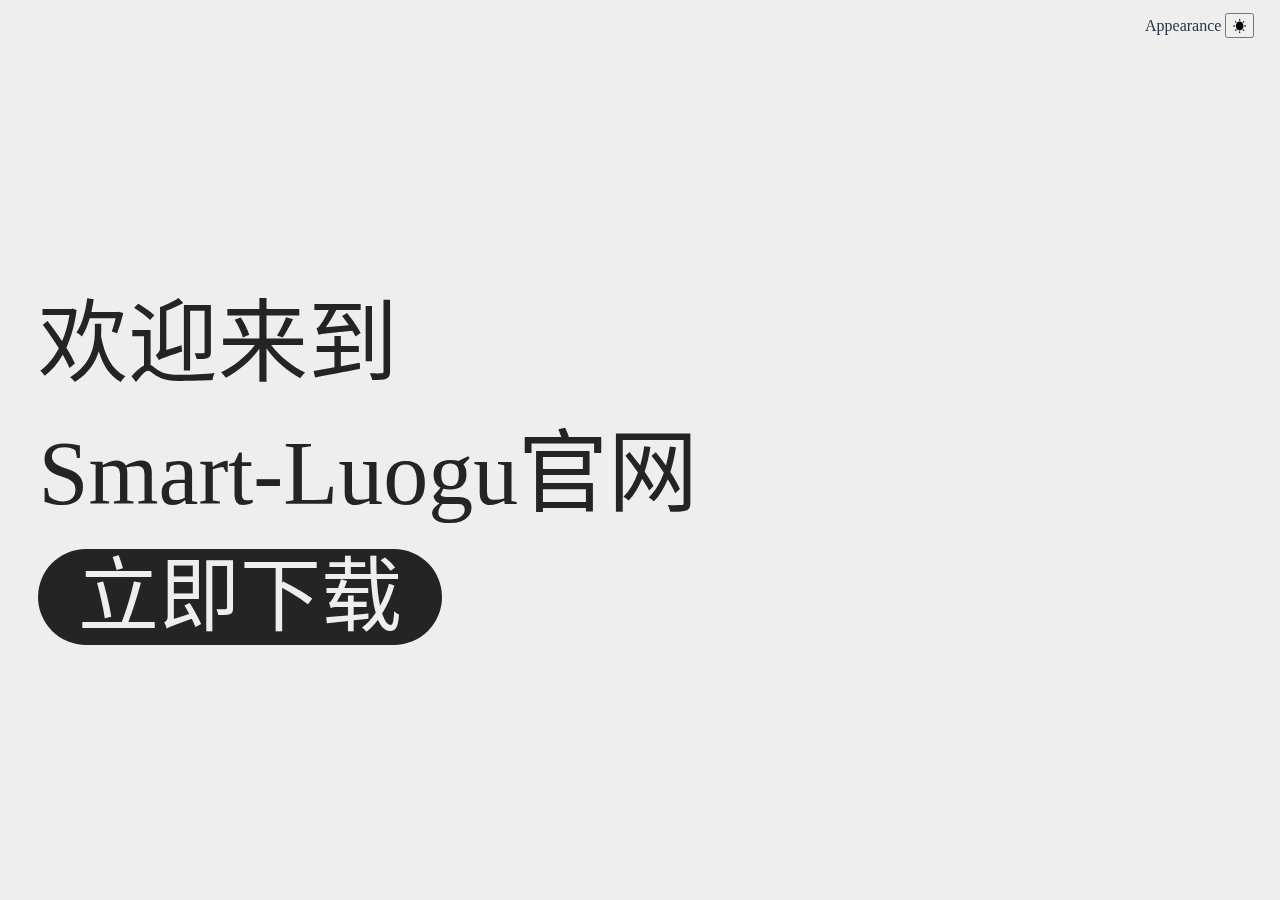
<file: index.html>
<!DOCTYPE html>
<html lang="Zh-cn">
<head>
    <meta charset="UTF-8">
    <link rel="stylesheet" type="text/css" href="css/style.css">
    <link rel="stylesheet" href="https://cdn.staticfile.org/font-awesome/4.7.0/css/font-awesome.css">
    <title>Smart-LG</title>
    <style>
        
    </style>
</head>
<body>
    <div class="top">
        <div class="setting-box">
            
        </div>
        <div class="group">
            <span class="name" > Appearance </span> <button id="toggle-button" >☀</button>
        </div>
    </div>
    <script src="js/toggle.js">
    </script>
    <div id = "home-main">
        <div class="home-text">
            欢迎来到<br>Smart-Luogu官网<br>
            <a href="" class="home-button">
                立即下载
            </a>
        </div>
    </div>
</body>
</html>
</file>
<file: css/style.css>
@import url(about/about.css);

/* botton */
@import url(lt/botton.css);

/*dark*/
@import url(dark.css);
</file>
